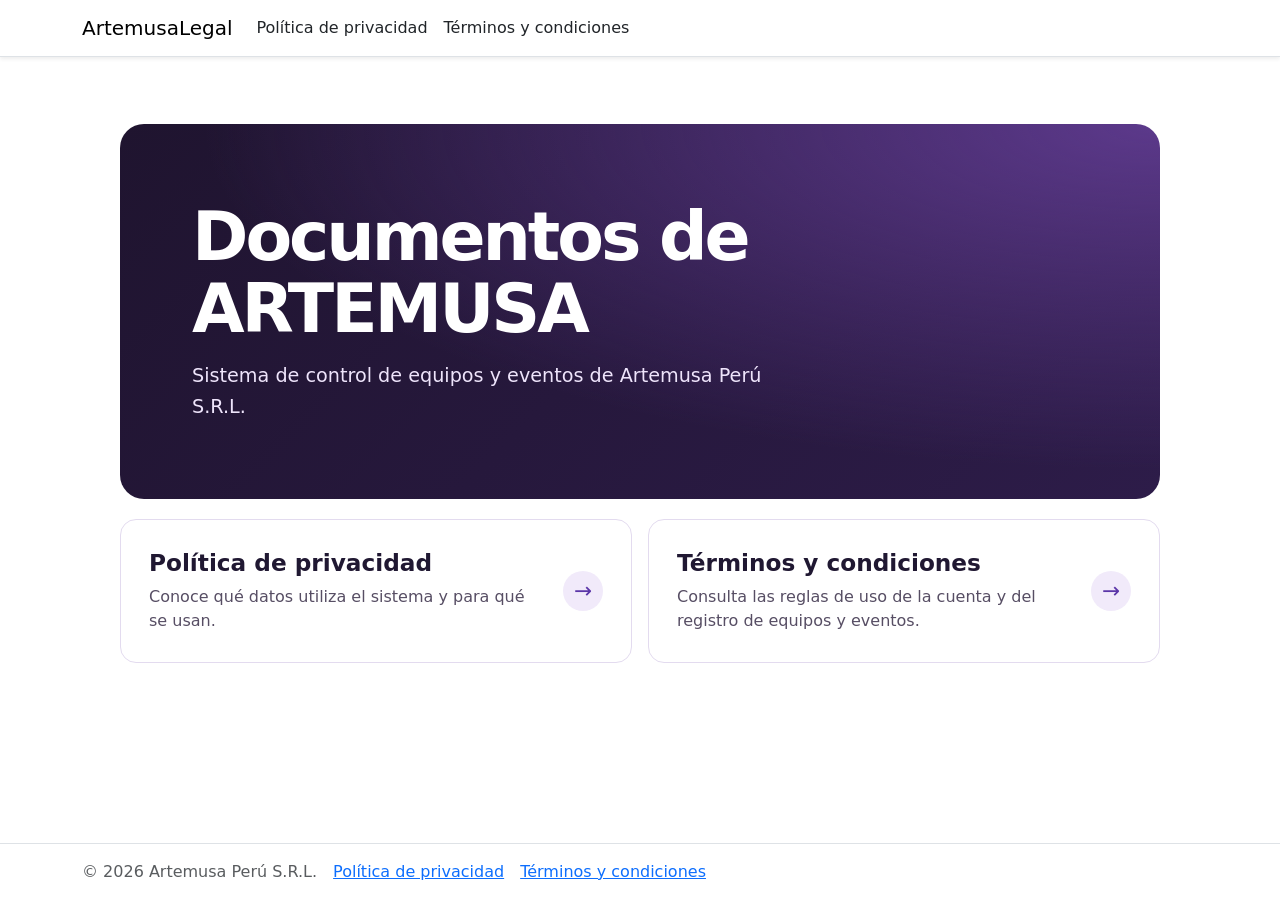
<file: docs/index.html>
<!DOCTYPE html>
<html lang="es">
<head>
    <meta charset="utf-8" />
    <meta name="viewport" content="width=device-width, initial-scale=1.0" />
    <title>Documentos de ARTEMUSA - ArtemusaLegal</title>

    <script type="importmap">{
  "imports": {
    "./_framework/Microsoft.NET.Sdk.BlazorWeb.HotReload.BrowserTools.Config.js": "./_framework/Microsoft.NET.Sdk.BlazorWeb.HotReload.BrowserTools.Config.hu8hktno5x.js",
    "./_framework/Microsoft.NET.Sdk.BlazorWeb.HotReload.BrowserTools.js": "./_framework/Microsoft.NET.Sdk.BlazorWeb.HotReload.BrowserTools.tchfgznwy8.js",
    "./_framework/Microsoft.NET.Sdk.BlazorWeb.HotReload.lib.module.js": "./_framework/Microsoft.NET.Sdk.BlazorWeb.HotReload.v1vy2to33n.lib.module.js",
    "./js/site.js": "./js/site.xtxxf3hu2r.js",
    "./lib/bootstrap/dist/js/bootstrap.bundle.js": "./lib/bootstrap/dist/js/bootstrap.bundle.6cfz1n2cew.js",
    "./lib/bootstrap/dist/js/bootstrap.bundle.min.js": "./lib/bootstrap/dist/js/bootstrap.bundle.min.493y06b0oq.js",
    "./lib/bootstrap/dist/js/bootstrap.esm.min.js": "./lib/bootstrap/dist/js/bootstrap.esm.min.jj8uyg4cgr.js",
    "./lib/bootstrap/dist/js/bootstrap.esm.js": "./lib/bootstrap/dist/js/bootstrap.esm.vr1egmr9el.js",
    "./lib/bootstrap/dist/js/bootstrap.min.js": "./lib/bootstrap/dist/js/bootstrap.min.63fj8s7r0e.js",
    "./lib/bootstrap/dist/js/bootstrap.js": "./lib/bootstrap/dist/js/bootstrap.notf2xhcfb.js",
    "./lib/jquery-validation-unobtrusive/dist/jquery.validate.unobtrusive.js": "./lib/jquery-validation-unobtrusive/dist/jquery.validate.unobtrusive.47otxtyo56.js",
    "./lib/jquery-validation-unobtrusive/dist/jquery.validate.unobtrusive.min.js": "./lib/jquery-validation-unobtrusive/dist/jquery.validate.unobtrusive.min.4v8eqarkd7.js",
    "./lib/jquery-validation/dist/additional-methods.js": "./lib/jquery-validation/dist/additional-methods.83jwlth58m.js",
    "./lib/jquery-validation/dist/additional-methods.min.js": "./lib/jquery-validation/dist/additional-methods.min.mrlpezrjn3.js",
    "./lib/jquery-validation/dist/jquery.validate.js": "./lib/jquery-validation/dist/jquery.validate.lzl9nlhx6b.js",
    "./lib/jquery-validation/dist/jquery.validate.min.js": "./lib/jquery-validation/dist/jquery.validate.min.ag7o75518u.js",
    "./lib/jquery/dist/jquery.js": "./lib/jquery/dist/jquery.0i3buxo5is.js",
    "./lib/jquery/dist/jquery.min.js": "./lib/jquery/dist/jquery.min.o1o13a6vjx.js",
    "./lib/jquery/dist/jquery.slim.js": "./lib/jquery/dist/jquery.slim.2z0ns9nrw6.js",
    "./lib/jquery/dist/jquery.slim.min.js": "./lib/jquery/dist/jquery.slim.min.muycvpuwrr.js"
  }
}</script>
    
    
    
<link rel="stylesheet" href="./lib/bootstrap/dist/css/bootstrap.min.css">
<link rel="stylesheet" href="./css/site.css">
<link rel="stylesheet" href="./ArtemusaLegal.styles.css">
</head>
<body class="d-flex flex-column min-vh-100 mb-0">
    <header b-unb707ckhx>
        <nav b-unb707ckhx class="navbar navbar-expand-sm navbar-light bg-white border-bottom shadow-sm mb-3"
             aria-label="Navegación principal">
            <div b-unb707ckhx class="container">
                <a class="navbar-brand" href="./">ArtemusaLegal</a>

                <button b-unb707ckhx class="navbar-toggler"
                        type="button"
                        data-bs-toggle="collapse"
                        data-bs-target="#menuPrincipal"
                        aria-controls="menuPrincipal"
                        aria-expanded="false"
                        aria-label="Mostrar u ocultar el menú">
                    <span b-unb707ckhx class="navbar-toggler-icon"></span>
                </button>

                <div b-unb707ckhx id="menuPrincipal" class="collapse navbar-collapse">
                    <ul b-unb707ckhx class="navbar-nav">
                        <li b-unb707ckhx class="nav-item">
                            <a class="nav-link text-dark" href="./privacidad/">
                                Política de privacidad
                            </a>
                        </li>
                        <li b-unb707ckhx class="nav-item">
                            <a class="nav-link text-dark" href="./terminos/">
                                Términos y condiciones
                            </a>
                        </li>
                    </ul>
                </div>
            </div>
        </nav>
    </header>

    <main b-unb707ckhx class="container flex-grow-1 pb-3">
        

<div class="legal-home">
    <header class="legal-hero">
        <h1>Documentos de ARTEMUSA</h1>
        <p>Sistema de control de equipos y eventos de Artemusa Perú S.R.L.</p>
    </header>

    <nav class="legal-documents" aria-label="Documentos de ARTEMUSA">
        <a class="legal-card" href="./privacidad/">
            <div>
                <h2>Política de privacidad</h2>
                <p>Conoce qué datos utiliza el sistema y para qué se usan.</p>
            </div>
            <span class="legal-card-arrow" aria-hidden="true">→</span>
        </a>

        <a class="legal-card" href="./terminos/">
            <div>
                <h2>Términos y condiciones</h2>
                <p>Consulta las reglas de uso de la cuenta y del registro de equipos y eventos.</p>
            </div>
            <span class="legal-card-arrow" aria-hidden="true">→</span>
        </a>
    </nav>
</div>
    </main>

    <footer b-unb707ckhx class="border-top text-muted py-3">
        <div b-unb707ckhx class="container d-flex flex-wrap align-items-center gap-3">
            <span b-unb707ckhx>&copy; 2026 Artemusa Perú S.R.L.</span>
            <a href="./privacidad/">Política de privacidad</a>
            <a href="./terminos/">Términos y condiciones</a>
        </div>
    </footer>

    
    
    

    
<script src="./lib/jquery/dist/jquery.min.js"></script>
<script src="./lib/bootstrap/dist/js/bootstrap.bundle.min.js"></script>
<script src="./js/site.js"></script>
</body>
</html>
</file>
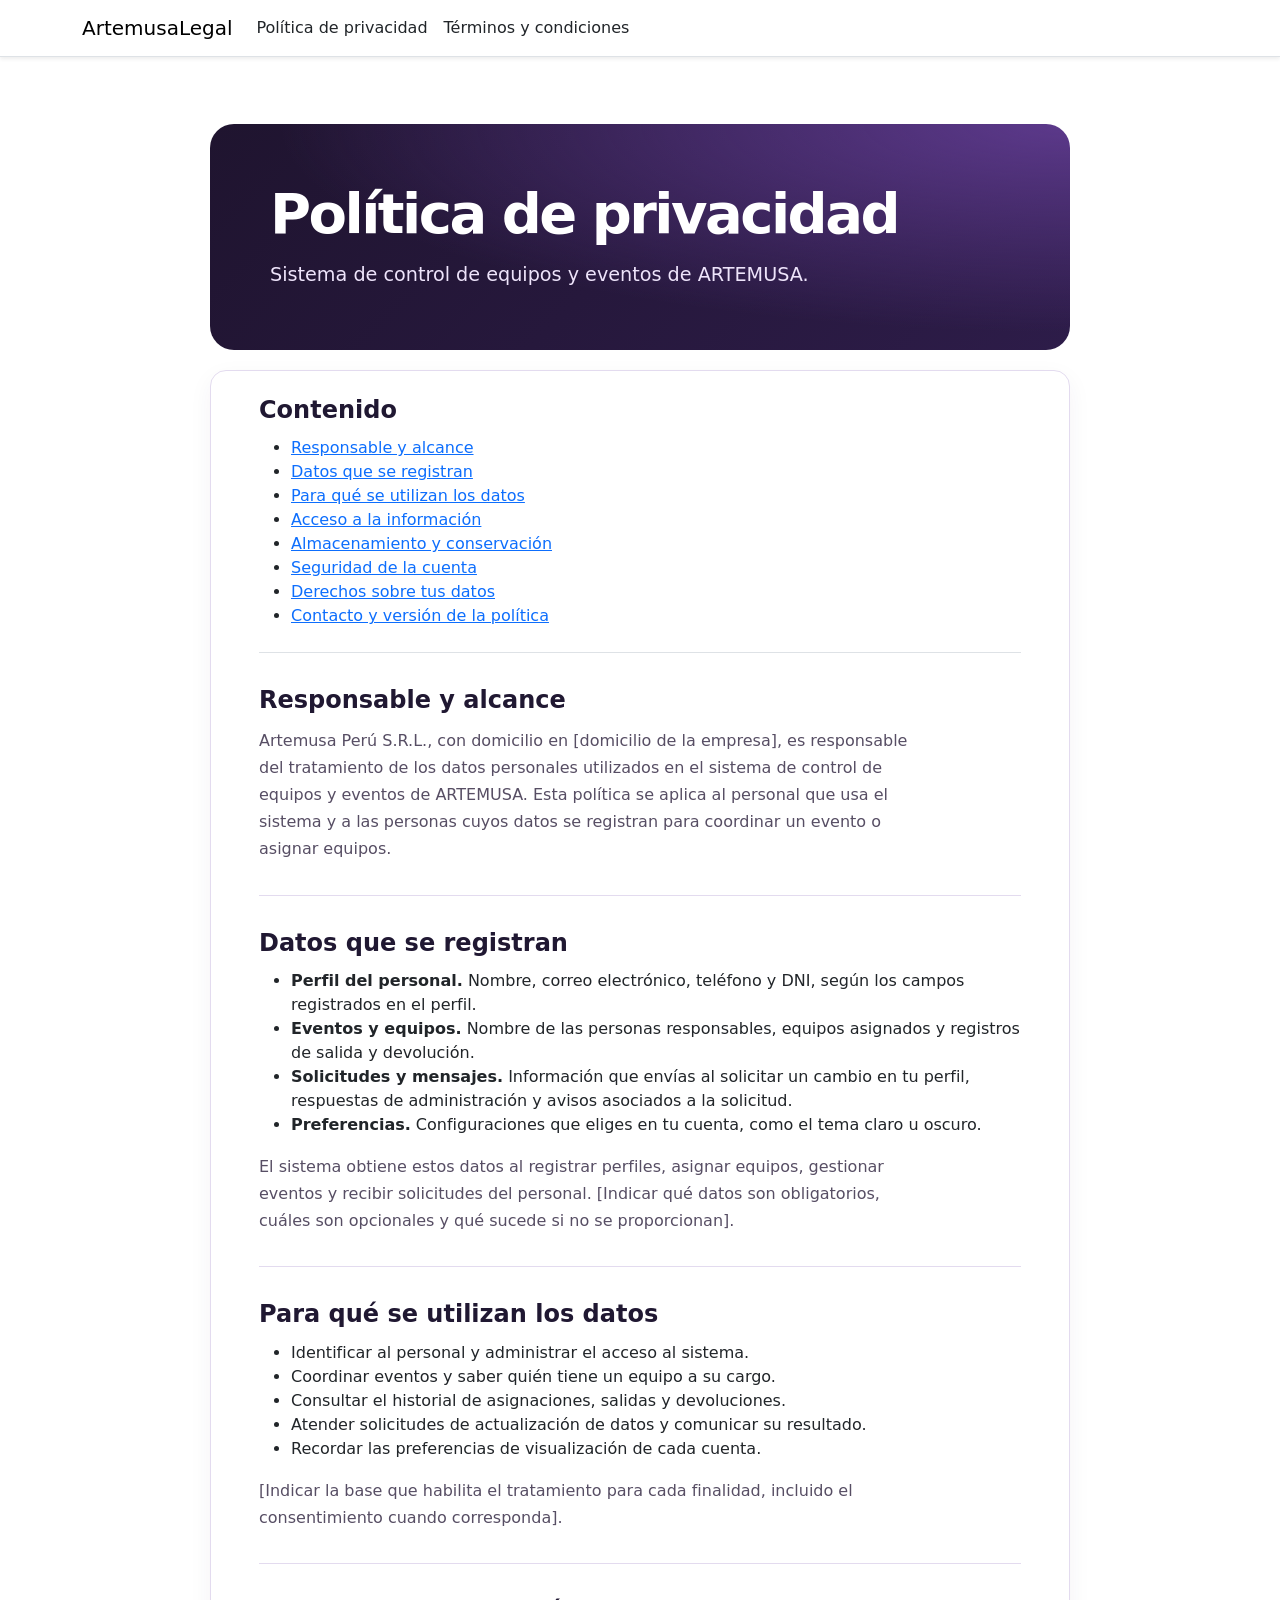
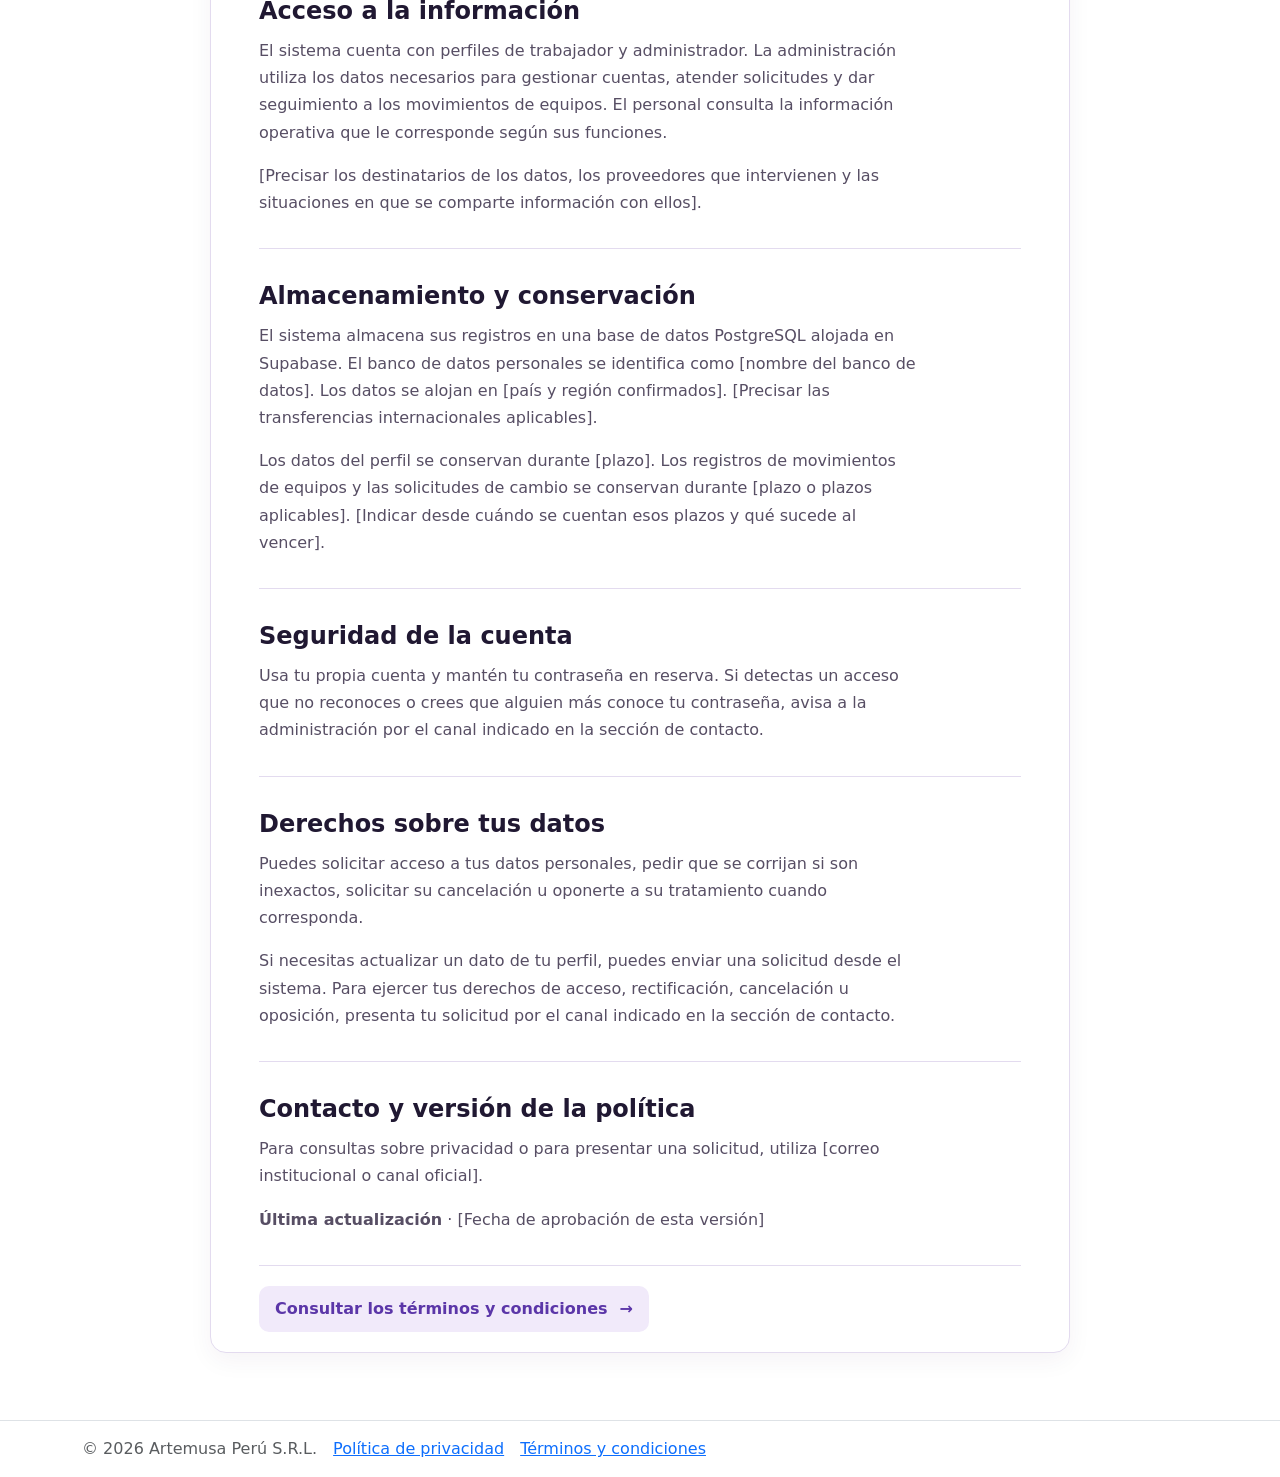
<file: docs/privacidad/index.html>
<!DOCTYPE html>
<html lang="es">
<head>
    <meta charset="utf-8" />
    <meta name="viewport" content="width=device-width, initial-scale=1.0" />
    <title>Pol&#xED;tica de privacidad - ArtemusaLegal</title>

    <script type="importmap">{
  "imports": {
    "./_framework/Microsoft.NET.Sdk.BlazorWeb.HotReload.BrowserTools.Config.js": "./_framework/Microsoft.NET.Sdk.BlazorWeb.HotReload.BrowserTools.Config.hu8hktno5x.js",
    "./_framework/Microsoft.NET.Sdk.BlazorWeb.HotReload.BrowserTools.js": "./_framework/Microsoft.NET.Sdk.BlazorWeb.HotReload.BrowserTools.tchfgznwy8.js",
    "./_framework/Microsoft.NET.Sdk.BlazorWeb.HotReload.lib.module.js": "./_framework/Microsoft.NET.Sdk.BlazorWeb.HotReload.v1vy2to33n.lib.module.js",
    "./js/site.js": "./js/site.xtxxf3hu2r.js",
    "./lib/bootstrap/dist/js/bootstrap.bundle.js": "./lib/bootstrap/dist/js/bootstrap.bundle.6cfz1n2cew.js",
    "./lib/bootstrap/dist/js/bootstrap.bundle.min.js": "./lib/bootstrap/dist/js/bootstrap.bundle.min.493y06b0oq.js",
    "./lib/bootstrap/dist/js/bootstrap.esm.min.js": "./lib/bootstrap/dist/js/bootstrap.esm.min.jj8uyg4cgr.js",
    "./lib/bootstrap/dist/js/bootstrap.esm.js": "./lib/bootstrap/dist/js/bootstrap.esm.vr1egmr9el.js",
    "./lib/bootstrap/dist/js/bootstrap.min.js": "./lib/bootstrap/dist/js/bootstrap.min.63fj8s7r0e.js",
    "./lib/bootstrap/dist/js/bootstrap.js": "./lib/bootstrap/dist/js/bootstrap.notf2xhcfb.js",
    "./lib/jquery-validation-unobtrusive/dist/jquery.validate.unobtrusive.js": "./lib/jquery-validation-unobtrusive/dist/jquery.validate.unobtrusive.47otxtyo56.js",
    "./lib/jquery-validation-unobtrusive/dist/jquery.validate.unobtrusive.min.js": "./lib/jquery-validation-unobtrusive/dist/jquery.validate.unobtrusive.min.4v8eqarkd7.js",
    "./lib/jquery-validation/dist/additional-methods.js": "./lib/jquery-validation/dist/additional-methods.83jwlth58m.js",
    "./lib/jquery-validation/dist/additional-methods.min.js": "./lib/jquery-validation/dist/additional-methods.min.mrlpezrjn3.js",
    "./lib/jquery-validation/dist/jquery.validate.js": "./lib/jquery-validation/dist/jquery.validate.lzl9nlhx6b.js",
    "./lib/jquery-validation/dist/jquery.validate.min.js": "./lib/jquery-validation/dist/jquery.validate.min.ag7o75518u.js",
    "./lib/jquery/dist/jquery.js": "./lib/jquery/dist/jquery.0i3buxo5is.js",
    "./lib/jquery/dist/jquery.min.js": "./lib/jquery/dist/jquery.min.o1o13a6vjx.js",
    "./lib/jquery/dist/jquery.slim.js": "./lib/jquery/dist/jquery.slim.2z0ns9nrw6.js",
    "./lib/jquery/dist/jquery.slim.min.js": "./lib/jquery/dist/jquery.slim.min.muycvpuwrr.js"
  }
}</script>
    
    
    
<link rel="stylesheet" href="../lib/bootstrap/dist/css/bootstrap.min.css">
<link rel="stylesheet" href="../css/site.css">
<link rel="stylesheet" href="../ArtemusaLegal.styles.css">
</head>
<body class="d-flex flex-column min-vh-100 mb-0">
    <header b-unb707ckhx>
        <nav b-unb707ckhx class="navbar navbar-expand-sm navbar-light bg-white border-bottom shadow-sm mb-3"
             aria-label="Navegación principal">
            <div b-unb707ckhx class="container">
                <a class="navbar-brand" href="../">ArtemusaLegal</a>

                <button b-unb707ckhx class="navbar-toggler"
                        type="button"
                        data-bs-toggle="collapse"
                        data-bs-target="#menuPrincipal"
                        aria-controls="menuPrincipal"
                        aria-expanded="false"
                        aria-label="Mostrar u ocultar el menú">
                    <span b-unb707ckhx class="navbar-toggler-icon"></span>
                </button>

                <div b-unb707ckhx id="menuPrincipal" class="collapse navbar-collapse">
                    <ul b-unb707ckhx class="navbar-nav">
                        <li b-unb707ckhx class="nav-item">
                            <a class="nav-link text-dark" href="../privacidad/">
                                Política de privacidad
                            </a>
                        </li>
                        <li b-unb707ckhx class="nav-item">
                            <a class="nav-link text-dark" href="../terminos/">
                                Términos y condiciones
                            </a>
                        </li>
                    </ul>
                </div>
            </div>
        </nav>
    </header>

    <main b-unb707ckhx class="container flex-grow-1 pb-3">
        

<article class="legal-home legal-terms" aria-labelledby="titulo-privacidad">
    <header class="legal-hero">
        <h1 id="titulo-privacidad">Pol&#xED;tica de privacidad</h1>
        <p>Sistema de control de equipos y eventos de ARTEMUSA.</p>
    </header>

    <div class="legal-terms-content">
        <nav class="py-4 border-bottom" aria-label="Contenido de la política">
            <h2>Contenido</h2>
            <ul class="mb-0">
                <li><a href="#responsable">Responsable y alcance</a></li>
                <li><a href="#datos">Datos que se registran</a></li>
                <li><a href="#finalidades">Para qué se utilizan los datos</a></li>
                <li><a href="#acceso">Acceso a la información</a></li>
                <li><a href="#almacenamiento">Almacenamiento y conservación</a></li>
                <li><a href="#seguridad">Seguridad de la cuenta</a></li>
                <li><a href="#derechos">Derechos sobre tus datos</a></li>
                <li><a href="#contacto">Contacto y versión de la política</a></li>
            </ul>
        </nav>

        <section aria-labelledby="responsable">
            <h2 id="responsable">Responsable y alcance</h2>
            <p>
                Artemusa Perú S.R.L., con domicilio en [domicilio de la empresa],
                es responsable del tratamiento de los datos personales utilizados
                en el sistema de control de equipos y eventos de ARTEMUSA.
                Esta política se aplica al personal que usa el sistema y a las personas
                cuyos datos se registran para coordinar un evento o asignar equipos.
            </p>
        </section>

        <section aria-labelledby="datos">
            <h2 id="datos">Datos que se registran</h2>
            <ul class="mb-0">
                <li>
                    <strong>Perfil del personal.</strong> Nombre, correo electrónico,
                    teléfono y DNI, según los campos registrados en el perfil.
                </li>
                <li>
                    <strong>Eventos y equipos.</strong> Nombre de las personas
                    responsables, equipos asignados y registros de salida y devolución.
                </li>
                <li>
                    <strong>Solicitudes y mensajes.</strong> Información que envías
                    al solicitar un cambio en tu perfil, respuestas de administración
                    y avisos asociados a la solicitud.
                </li>
                <li>
                    <strong>Preferencias.</strong> Configuraciones que eliges en tu cuenta,
                    como el tema claro u oscuro.
                </li>
            </ul>
            <p class="mt-3">
                El sistema obtiene estos datos al registrar perfiles, asignar equipos,
                gestionar eventos y recibir solicitudes del personal.
                [Indicar qué datos son obligatorios, cuáles son opcionales y qué sucede
                si no se proporcionan].
            </p>
        </section>

        <section aria-labelledby="finalidades">
            <h2 id="finalidades">Para qué se utilizan los datos</h2>
            <ul class="mb-0">
                <li>Identificar al personal y administrar el acceso al sistema.</li>
                <li>Coordinar eventos y saber quién tiene un equipo a su cargo.</li>
                <li>Consultar el historial de asignaciones, salidas y devoluciones.</li>
                <li>Atender solicitudes de actualización de datos y comunicar su resultado.</li>
                <li>Recordar las preferencias de visualización de cada cuenta.</li>
            </ul>
            <p class="mt-3">
                [Indicar la base que habilita el tratamiento para cada finalidad,
                incluido el consentimiento cuando corresponda].
            </p>
        </section>

        <section aria-labelledby="acceso">
            <h2 id="acceso">Acceso a la información</h2>
            <p>
                El sistema cuenta con perfiles de trabajador y administrador.
                La administración utiliza los datos necesarios para gestionar cuentas,
                atender solicitudes y dar seguimiento a los movimientos de equipos.
                El personal consulta la información operativa que le corresponde
                según sus funciones.
            </p>
            <p class="mt-3">
                [Precisar los destinatarios de los datos, los proveedores que intervienen
                y las situaciones en que se comparte información con ellos].
            </p>
        </section>

        <section aria-labelledby="almacenamiento">
            <h2 id="almacenamiento">Almacenamiento y conservación</h2>
            <p>
                El sistema almacena sus registros en una base de datos PostgreSQL
                alojada en Supabase. El banco de datos personales se identifica como
                [nombre del banco de datos]. Los datos se alojan en [país y región
                confirmados]. [Precisar las transferencias internacionales aplicables].
            </p>
            <p class="mt-3">
                Los datos del perfil se conservan durante [plazo].
                Los registros de movimientos de equipos y las solicitudes de cambio
                se conservan durante [plazo o plazos aplicables].
                [Indicar desde cuándo se cuentan esos plazos y qué sucede al vencer].
            </p>
        </section>

        <section aria-labelledby="seguridad">
            <h2 id="seguridad">Seguridad de la cuenta</h2>
            <p>
                Usa tu propia cuenta y mantén tu contraseña en reserva.
                Si detectas un acceso que no reconoces o crees que alguien más conoce
                tu contraseña, avisa a la administración por el canal indicado
                en la sección de contacto.
            </p>
        </section>

        <section aria-labelledby="derechos">
            <h2 id="derechos">Derechos sobre tus datos</h2>
            <p>
                Puedes solicitar acceso a tus datos personales, pedir que se corrijan
                si son inexactos, solicitar su cancelación u oponerte a su tratamiento
                cuando corresponda.
            </p>
            <p class="mt-3">
                Si necesitas actualizar un dato de tu perfil, puedes enviar una
                solicitud desde el sistema. Para ejercer tus derechos de acceso,
                rectificación, cancelación u oposición, presenta tu solicitud por el
                canal indicado en la sección de contacto.
            </p>
        </section>

        <section aria-labelledby="contacto">
            <h2 id="contacto">Contacto y versión de la política</h2>
            <p>
                Para consultas sobre privacidad o para presentar una solicitud,
                utiliza [correo institucional o canal oficial].
            </p>
            <p class="mt-3">
                <strong>Última actualización</strong> · [Fecha de aprobación de esta versión]
            </p>
        </section>

        <footer class="legal-terms-footer">
            <a class="legal-terms-link" href="../terminos/">
                <span>Consultar los términos y condiciones</span>
                <span aria-hidden="true">→</span>
            </a>
        </footer>
    </div>
</article>
    </main>

    <footer b-unb707ckhx class="border-top text-muted py-3">
        <div b-unb707ckhx class="container d-flex flex-wrap align-items-center gap-3">
            <span b-unb707ckhx>&copy; 2026 Artemusa Perú S.R.L.</span>
            <a href="../privacidad/">Política de privacidad</a>
            <a href="../terminos/">Términos y condiciones</a>
        </div>
    </footer>

    
    
    

    
<script src="../lib/jquery/dist/jquery.min.js"></script>
<script src="../lib/bootstrap/dist/js/bootstrap.bundle.min.js"></script>
<script src="../js/site.js"></script>
</body>
</html>
</file>
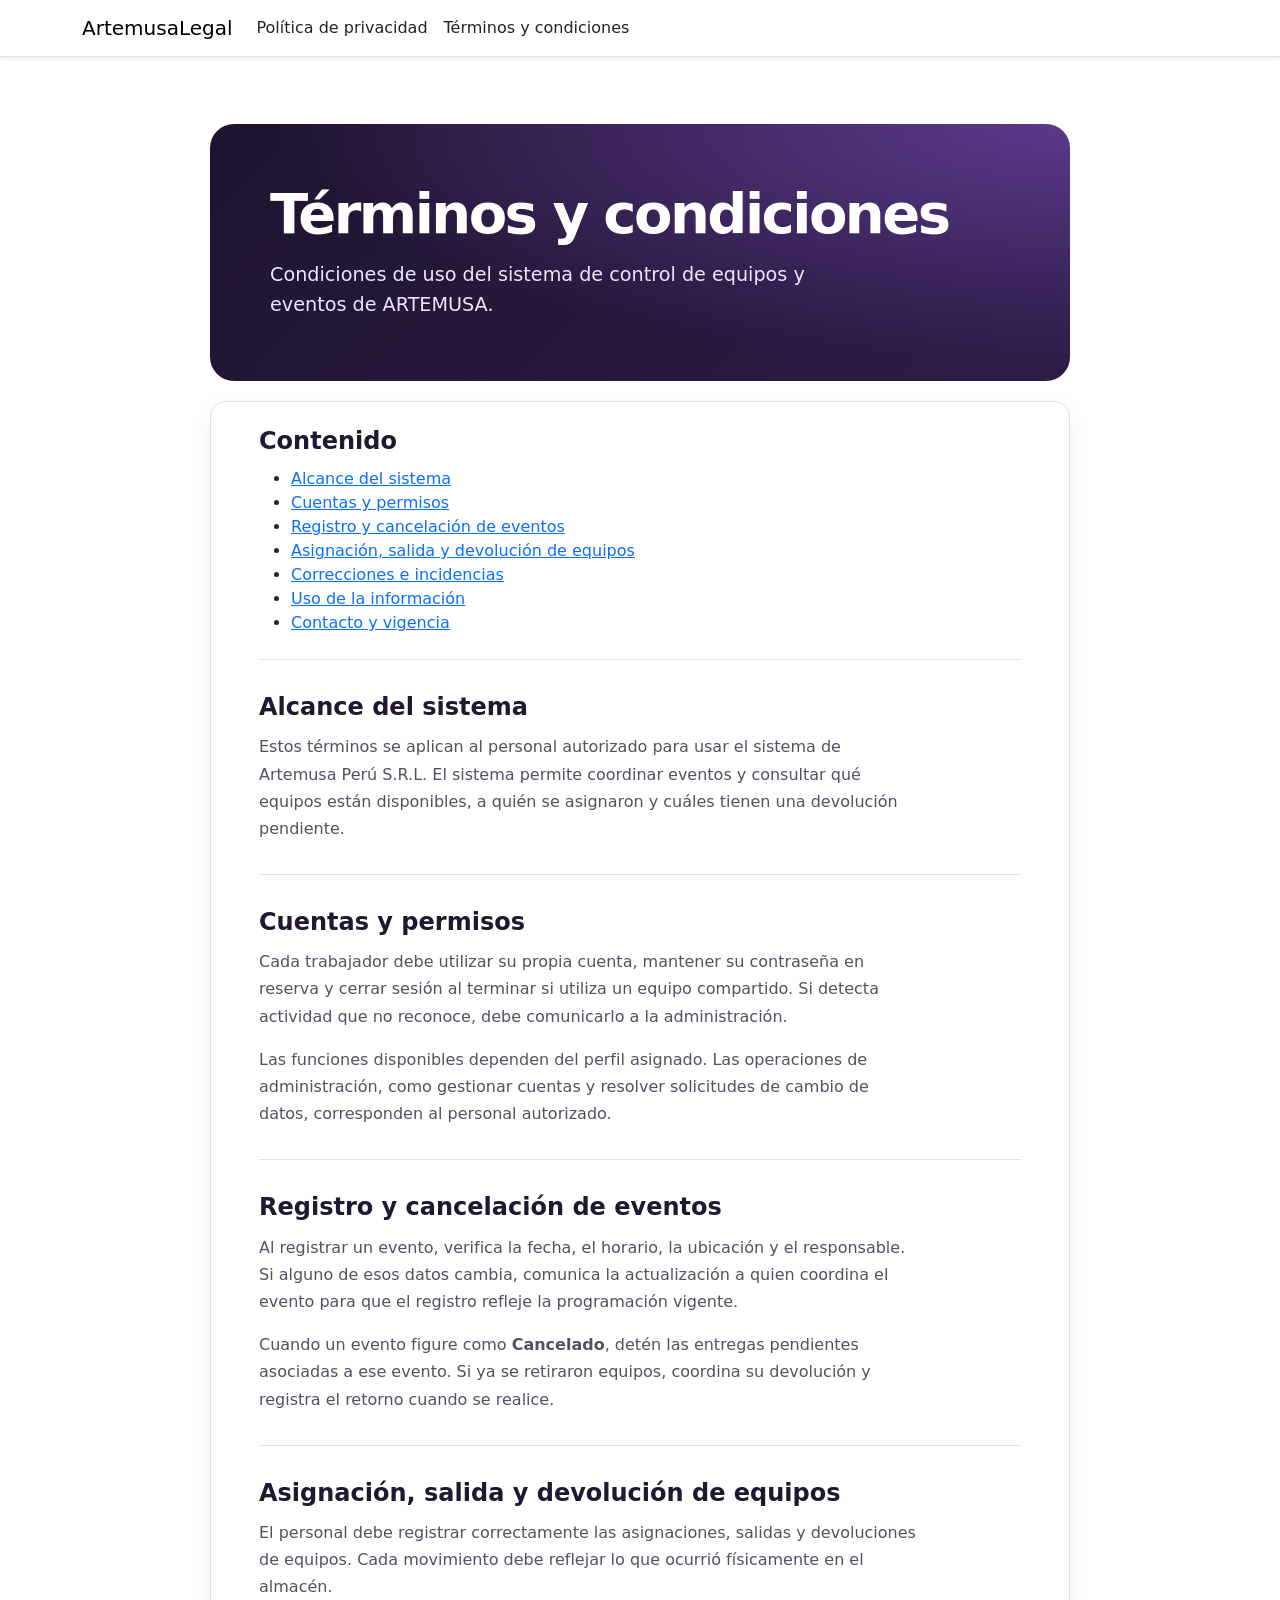
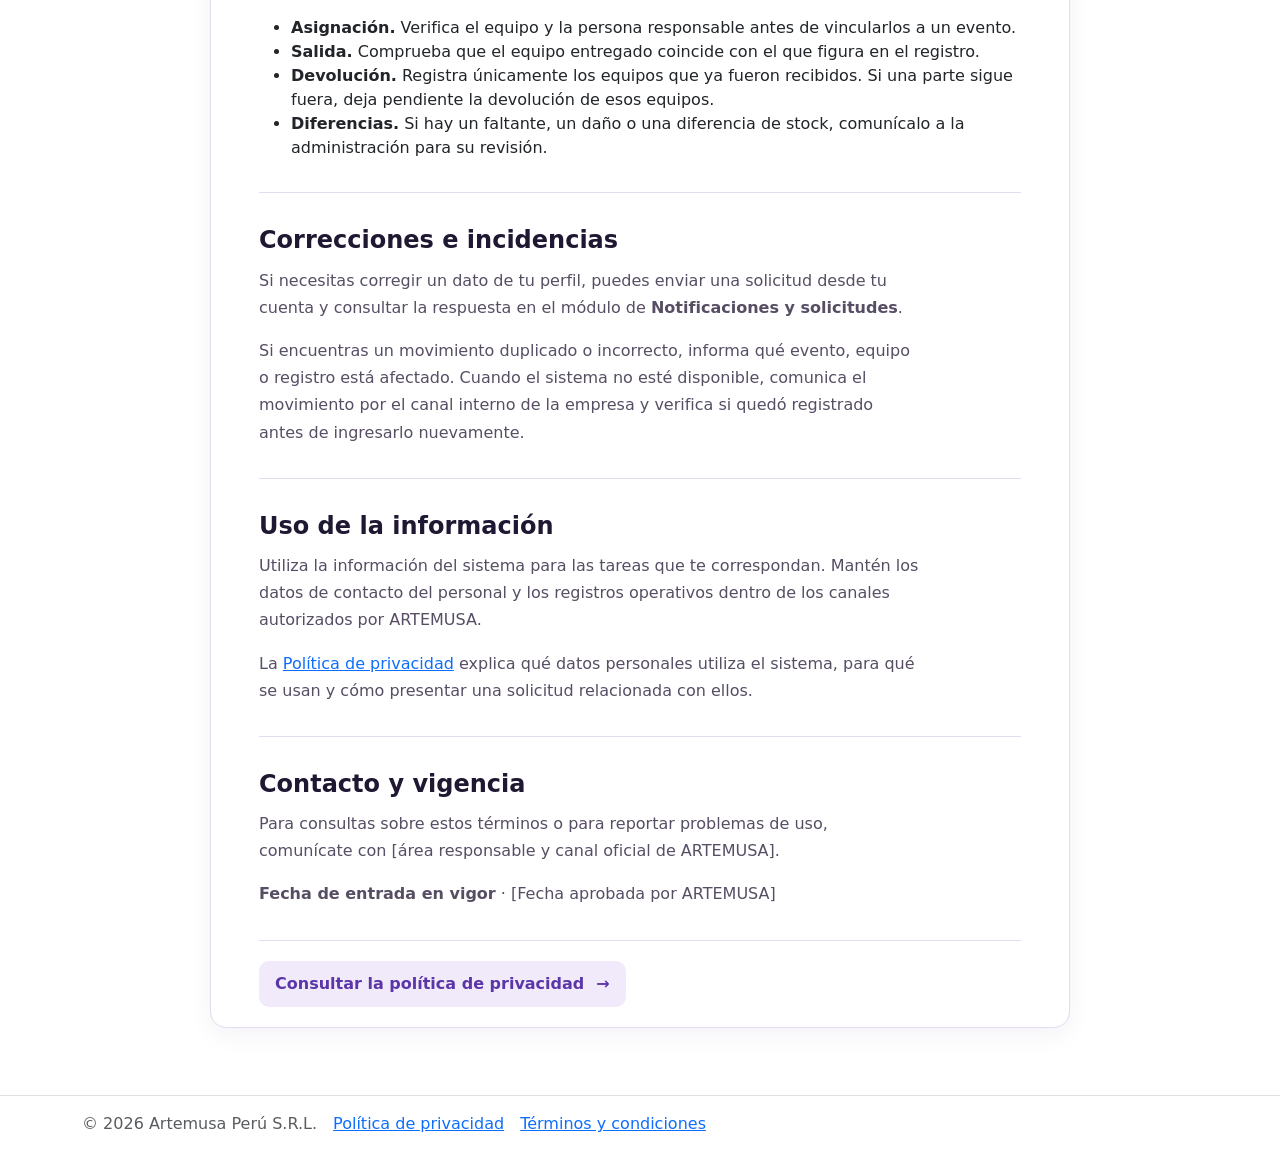
<file: docs/terminos/index.html>
<!DOCTYPE html>
<html lang="es">
<head>
    <meta charset="utf-8" />
    <meta name="viewport" content="width=device-width, initial-scale=1.0" />
    <title>T&#xE9;rminos y condiciones - ArtemusaLegal</title>

    <script type="importmap">{
  "imports": {
    "./_framework/Microsoft.NET.Sdk.BlazorWeb.HotReload.BrowserTools.Config.js": "./_framework/Microsoft.NET.Sdk.BlazorWeb.HotReload.BrowserTools.Config.hu8hktno5x.js",
    "./_framework/Microsoft.NET.Sdk.BlazorWeb.HotReload.BrowserTools.js": "./_framework/Microsoft.NET.Sdk.BlazorWeb.HotReload.BrowserTools.tchfgznwy8.js",
    "./_framework/Microsoft.NET.Sdk.BlazorWeb.HotReload.lib.module.js": "./_framework/Microsoft.NET.Sdk.BlazorWeb.HotReload.v1vy2to33n.lib.module.js",
    "./js/site.js": "./js/site.xtxxf3hu2r.js",
    "./lib/bootstrap/dist/js/bootstrap.bundle.js": "./lib/bootstrap/dist/js/bootstrap.bundle.6cfz1n2cew.js",
    "./lib/bootstrap/dist/js/bootstrap.bundle.min.js": "./lib/bootstrap/dist/js/bootstrap.bundle.min.493y06b0oq.js",
    "./lib/bootstrap/dist/js/bootstrap.esm.min.js": "./lib/bootstrap/dist/js/bootstrap.esm.min.jj8uyg4cgr.js",
    "./lib/bootstrap/dist/js/bootstrap.esm.js": "./lib/bootstrap/dist/js/bootstrap.esm.vr1egmr9el.js",
    "./lib/bootstrap/dist/js/bootstrap.min.js": "./lib/bootstrap/dist/js/bootstrap.min.63fj8s7r0e.js",
    "./lib/bootstrap/dist/js/bootstrap.js": "./lib/bootstrap/dist/js/bootstrap.notf2xhcfb.js",
    "./lib/jquery-validation-unobtrusive/dist/jquery.validate.unobtrusive.js": "./lib/jquery-validation-unobtrusive/dist/jquery.validate.unobtrusive.47otxtyo56.js",
    "./lib/jquery-validation-unobtrusive/dist/jquery.validate.unobtrusive.min.js": "./lib/jquery-validation-unobtrusive/dist/jquery.validate.unobtrusive.min.4v8eqarkd7.js",
    "./lib/jquery-validation/dist/additional-methods.js": "./lib/jquery-validation/dist/additional-methods.83jwlth58m.js",
    "./lib/jquery-validation/dist/additional-methods.min.js": "./lib/jquery-validation/dist/additional-methods.min.mrlpezrjn3.js",
    "./lib/jquery-validation/dist/jquery.validate.js": "./lib/jquery-validation/dist/jquery.validate.lzl9nlhx6b.js",
    "./lib/jquery-validation/dist/jquery.validate.min.js": "./lib/jquery-validation/dist/jquery.validate.min.ag7o75518u.js",
    "./lib/jquery/dist/jquery.js": "./lib/jquery/dist/jquery.0i3buxo5is.js",
    "./lib/jquery/dist/jquery.min.js": "./lib/jquery/dist/jquery.min.o1o13a6vjx.js",
    "./lib/jquery/dist/jquery.slim.js": "./lib/jquery/dist/jquery.slim.2z0ns9nrw6.js",
    "./lib/jquery/dist/jquery.slim.min.js": "./lib/jquery/dist/jquery.slim.min.muycvpuwrr.js"
  }
}</script>
    
    
    
<link rel="stylesheet" href="../lib/bootstrap/dist/css/bootstrap.min.css">
<link rel="stylesheet" href="../css/site.css">
<link rel="stylesheet" href="../ArtemusaLegal.styles.css">
</head>
<body class="d-flex flex-column min-vh-100 mb-0">
    <header b-unb707ckhx>
        <nav b-unb707ckhx class="navbar navbar-expand-sm navbar-light bg-white border-bottom shadow-sm mb-3"
             aria-label="Navegación principal">
            <div b-unb707ckhx class="container">
                <a class="navbar-brand" href="../">ArtemusaLegal</a>

                <button b-unb707ckhx class="navbar-toggler"
                        type="button"
                        data-bs-toggle="collapse"
                        data-bs-target="#menuPrincipal"
                        aria-controls="menuPrincipal"
                        aria-expanded="false"
                        aria-label="Mostrar u ocultar el menú">
                    <span b-unb707ckhx class="navbar-toggler-icon"></span>
                </button>

                <div b-unb707ckhx id="menuPrincipal" class="collapse navbar-collapse">
                    <ul b-unb707ckhx class="navbar-nav">
                        <li b-unb707ckhx class="nav-item">
                            <a class="nav-link text-dark" href="../privacidad/">
                                Política de privacidad
                            </a>
                        </li>
                        <li b-unb707ckhx class="nav-item">
                            <a class="nav-link text-dark" href="../terminos/">
                                Términos y condiciones
                            </a>
                        </li>
                    </ul>
                </div>
            </div>
        </nav>
    </header>

    <main b-unb707ckhx class="container flex-grow-1 pb-3">
        

<article class="legal-home legal-terms" aria-labelledby="titulo-terminos">
    <header class="legal-hero">
        <h1 id="titulo-terminos">T&#xE9;rminos y condiciones</h1>
        <p>Condiciones de uso del sistema de control de equipos y eventos de ARTEMUSA.</p>
    </header>

    <div class="legal-terms-content">
        <nav class="py-4 border-bottom" aria-label="Contenido de los términos">
            <h2>Contenido</h2>
            <ul class="mb-0">
                <li><a href="#alcance">Alcance del sistema</a></li>
                <li><a href="#uso-cuenta">Cuentas y permisos</a></li>
                <li><a href="#registro-eventos">Registro y cancelación de eventos</a></li>
                <li><a href="#registro-equipos">Asignación, salida y devolución de equipos</a></li>
                <li><a href="#correcciones">Correcciones e incidencias</a></li>
                <li><a href="#uso-informacion">Uso de la información</a></li>
                <li><a href="#contacto">Contacto y vigencia</a></li>
            </ul>
        </nav>

        <section aria-labelledby="alcance">
            <h2 id="alcance">Alcance del sistema</h2>
            <p>
                Estos términos se aplican al personal autorizado para usar el sistema
                de Artemusa Perú S.R.L. El sistema permite coordinar eventos y consultar
                qué equipos están disponibles, a quién se asignaron y cuáles tienen
                una devolución pendiente.
            </p>
        </section>

        <section aria-labelledby="uso-cuenta">
            <h2 id="uso-cuenta">Cuentas y permisos</h2>
            <p>
                Cada trabajador debe utilizar su propia cuenta, mantener su contraseña
                en reserva y cerrar sesión al terminar si utiliza un equipo compartido.
                Si detecta actividad que no reconoce, debe comunicarlo a la administración.
            </p>
            <p class="mt-3">
                Las funciones disponibles dependen del perfil asignado. Las operaciones
                de administración, como gestionar cuentas y resolver solicitudes de cambio
                de datos, corresponden al personal autorizado.
            </p>
        </section>

        <section aria-labelledby="registro-eventos">
            <h2 id="registro-eventos">Registro y cancelación de eventos</h2>
            <p>
                Al registrar un evento, verifica la fecha, el horario, la ubicación
                y el responsable. Si alguno de esos datos cambia, comunica la actualización
                a quien coordina el evento para que el registro refleje la programación vigente.
            </p>
            <p class="mt-3">
                Cuando un evento figure como <strong>Cancelado</strong>, detén las
                entregas pendientes asociadas a ese evento. Si ya se retiraron equipos,
                coordina su devolución y registra el retorno cuando se realice.
            </p>
        </section>

        <section aria-labelledby="registro-equipos">
            <h2 id="registro-equipos">Asignación, salida y devolución de equipos</h2>
            <p>
                El personal debe registrar correctamente las asignaciones, salidas
                y devoluciones de equipos. Cada movimiento debe reflejar lo que
                ocurrió físicamente en el almacén.
            </p>
            <ul class="mt-3 mb-0">
                <li>
                    <strong>Asignación.</strong> Verifica el equipo y la persona
                    responsable antes de vincularlos a un evento.
                </li>
                <li>
                    <strong>Salida.</strong> Comprueba que el equipo entregado coincide
                    con el que figura en el registro.
                </li>
                <li>
                    <strong>Devolución.</strong> Registra únicamente los equipos que
                    ya fueron recibidos. Si una parte sigue fuera, deja pendiente
                    la devolución de esos equipos.
                </li>
                <li>
                    <strong>Diferencias.</strong> Si hay un faltante, un daño o una
                    diferencia de stock, comunícalo a la administración para su revisión.
                </li>
            </ul>
        </section>

        <section aria-labelledby="correcciones">
            <h2 id="correcciones">Correcciones e incidencias</h2>
            <p>
                Si necesitas corregir un dato de tu perfil, puedes enviar una solicitud
                desde tu cuenta y consultar la respuesta en el módulo de
                <strong>Notificaciones y solicitudes</strong>.
            </p>
            <p class="mt-3">
                Si encuentras un movimiento duplicado o incorrecto, informa qué evento,
                equipo o registro está afectado. Cuando el sistema no esté disponible,
                comunica el movimiento por el canal interno de la empresa y verifica
                si quedó registrado antes de ingresarlo nuevamente.
            </p>
        </section>

        <section aria-labelledby="uso-informacion">
            <h2 id="uso-informacion">Uso de la información</h2>
            <p>
                Utiliza la información del sistema para las tareas que te correspondan.
                Mantén los datos de contacto del personal y los registros operativos
                dentro de los canales autorizados por ARTEMUSA.
            </p>
            <p class="mt-3">
                La <a href="../privacidad/">Política de privacidad</a> explica qué
                datos personales utiliza el sistema, para qué se usan y cómo
                presentar una solicitud relacionada con ellos.
            </p>
        </section>

        <section aria-labelledby="contacto">
            <h2 id="contacto">Contacto y vigencia</h2>
            <p>
                Para consultas sobre estos términos o para reportar problemas de uso,
                comunícate con [área responsable y canal oficial de ARTEMUSA].
            </p>
            <p class="mt-3">
                <strong>Fecha de entrada en vigor</strong> · [Fecha aprobada por ARTEMUSA]
            </p>
        </section>

        <footer class="legal-terms-footer">
            <a class="legal-terms-link" href="../privacidad/">
                <span>Consultar la política de privacidad</span>
                <span aria-hidden="true">→</span>
            </a>
        </footer>
    </div>
</article>
    </main>

    <footer b-unb707ckhx class="border-top text-muted py-3">
        <div b-unb707ckhx class="container d-flex flex-wrap align-items-center gap-3">
            <span b-unb707ckhx>&copy; 2026 Artemusa Perú S.R.L.</span>
            <a href="../privacidad/">Política de privacidad</a>
            <a href="../terminos/">Términos y condiciones</a>
        </div>
    </footer>

    
    
    

    
<script src="../lib/jquery/dist/jquery.min.js"></script>
<script src="../lib/bootstrap/dist/js/bootstrap.bundle.min.js"></script>
<script src="../js/site.js"></script>
</body>
</html>
</file>
<file: docs/css/site.css>
html {
  font-size: 14px;
}

@media (min-width: 768px) {
  html {
    font-size: 16px;
  }
}

.btn:focus, .btn:active:focus, .btn-link.nav-link:focus, .form-control:focus, .form-check-input:focus {
  box-shadow: 0 0 0 0.1rem white, 0 0 0 0.25rem #258cfb;
}

html {
  position: relative;
  min-height: 100%;
}

body {
  margin-bottom: 60px;
}

.form-floating > .form-control-plaintext::placeholder, .form-floating > .form-control::placeholder {
  color: var(--bs-secondary-color);
  text-align: end;
}

.form-floating > .form-control-plaintext:focus::placeholder, .form-floating > .form-control:focus::placeholder {
  text-align: start;
}

.legal-home {
    --legal-ink: #201832;
    --legal-accent: #5b36a8;
    max-width: 1040px;
    margin: clamp(1.5rem, 4vw, 3.5rem) auto;
    font-family: "Inter", system-ui, sans-serif;
}

.legal-hero {
    padding: clamp(2.25rem, 6vw, 5rem) clamp(1.5rem, 6vw, 4.5rem);
    border-radius: 1.5rem;
    background: radial-gradient(ellipse at top right, #5c398b, transparent 65%), linear-gradient(135deg, #1f142f, #2d1c49);
    color: #fff;
}

    .legal-hero h1 {
        max-width: 16ch;
        margin: 0 0 1rem;
        font-size: clamp(2.25rem, 5.5vw, 4.25rem);
        font-weight: 750;
        line-height: 1.06;
        letter-spacing: -0.045em;
    }

    .legal-hero p {
        max-width: 48ch;
        margin: 0;
        color: #eee4fb;
        font-size: clamp(1rem, 2vw, 1.2rem);
        line-height: 1.6;
    }

.legal-documents {
    display: grid;
    grid-template-columns: repeat(auto-fit, minmax(min(100%, 320px), 1fr));
    gap: 1rem;
    margin-top: 1.25rem;
}

.legal-card {
    display: flex;
    align-items: center;
    justify-content: space-between;
    gap: 1rem;
    min-height: 9rem;
    padding: clamp(1.125rem, 3vw, 1.75rem);
    border: 1px solid #e3dbef;
    border-radius: 1rem;
    background: #fff;
    color: var(--legal-ink);
    text-decoration: none;
    transition: background-color 160ms ease, border-color 160ms ease, box-shadow 160ms ease;
}

    .legal-card h2 {
        margin: 0 0 0.45rem;
        font-size: clamp(1.15rem, 2.5vw, 1.45rem);
        font-weight: 700;
        line-height: 1.25;
    }

    .legal-card p {
        margin: 0;
        color: #574e64;
        line-height: 1.55;
    }

.legal-card-arrow {
    display: grid;
    flex-shrink: 0;
    width: 2.5rem;
    height: 2.5rem;
    place-items: center;
    border-radius: 50%;
    background: #f1eafa;
    color: var(--legal-accent);
    font-size: 1.35rem;
}

.legal-card:hover,
.legal-card:focus-visible {
    border-color: #a98bda;
    background: #fcf9ff;
    color: var(--legal-ink);
    box-shadow: 0 8px 24px rgb(50 24 86 / 9%);
}

.legal-card:focus-visible {
    outline: 3px solid var(--legal-accent);
    outline-offset: 3px;
}

    .legal-card:hover .legal-card-arrow,
    .legal-card:focus-visible .legal-card-arrow {
        background: var(--legal-accent);
        color: #fff;
    }

@media (prefers-reduced-motion: reduce) {
    .legal-card {
        transition: none;
    }
}

.legal-terms {
    max-width: 860px;
}

    .legal-terms .legal-hero {
        padding: clamp(1.75rem, 5vw, 3.75rem);
    }

        .legal-terms .legal-hero h1 {
            max-width: none;
            font-size: clamp(2rem, 5vw, 3.5rem);
        }

.legal-terms-content {
    margin-top: 1.25rem;
    padding: 0 clamp(1.25rem, 5vw, 3rem);
    border: 1px solid #e3dbef;
    border-radius: 1rem;
    background: #fff;
    box-shadow: 0 8px 24px rgb(50 24 86 / 5%);
}

    .legal-terms-content section {
        padding-block: clamp(1.5rem, 4vw, 2rem);
    }

        .legal-terms-content section + section,
        .legal-terms-footer {
            border-top: 1px solid #e3dbef;
        }

    .legal-terms-content h2 {
        margin: 0 0 0.625rem;
        color: var(--legal-ink);
        font-size: clamp(1.2rem, 3vw, 1.5rem);
        font-weight: 700;
        line-height: 1.3;
    }

    .legal-terms-content p {
        max-width: 65ch;
        margin: 0;
        color: #574e64;
        line-height: 1.7;
    }

.legal-terms-footer {
    padding-block: 1.25rem;
}

.legal-terms-link {
    display: inline-flex;
    align-items: center;
    gap: 0.75rem;
    padding: 0.7rem 1rem;
    border-radius: 0.625rem;
    background: #f1eafa;
    color: var(--legal-accent);
    font-weight: 650;
    text-decoration: none;
}

    .legal-terms-link:hover {
        background: #e8dcf8;
        color: #43217e;
        text-decoration: underline;
    }

    .legal-terms-link:focus-visible {
        outline: 3px solid var(--legal-accent);
        outline-offset: 3px;
    }
</file>
<file: docs/ArtemusaLegal.styles.css>
/* /Pages/Shared/_Layout.cshtml.rz.scp.css */
/* Please see documentation at https://learn.microsoft.com/aspnet/core/client-side/bundling-and-minification
for details on configuring this project to bundle and minify static web assets. */

a.navbar-brand[b-unb707ckhx] {
  white-space: normal;
  text-align: center;
  word-break: break-all;
}

a[b-unb707ckhx] {
  color: #0077cc;
}

.btn-primary[b-unb707ckhx] {
  color: #fff;
  background-color: #1b6ec2;
  border-color: #1861ac;
}

.nav-pills .nav-link.active[b-unb707ckhx], .nav-pills .show > .nav-link[b-unb707ckhx] {
  color: #fff;
  background-color: #1b6ec2;
  border-color: #1861ac;
}

.border-top[b-unb707ckhx] {
  border-top: 1px solid #e5e5e5;
}
.border-bottom[b-unb707ckhx] {
  border-bottom: 1px solid #e5e5e5;
}

.box-shadow[b-unb707ckhx] {
  box-shadow: 0 .25rem .75rem rgba(0, 0, 0, .05);
}

button.accept-policy[b-unb707ckhx] {
  font-size: 1rem;
  line-height: inherit;
}

.footer[b-unb707ckhx] {
  position: absolute;
  bottom: 0;
  width: 100%;
  white-space: nowrap;
  line-height: 60px;
}
</file>
